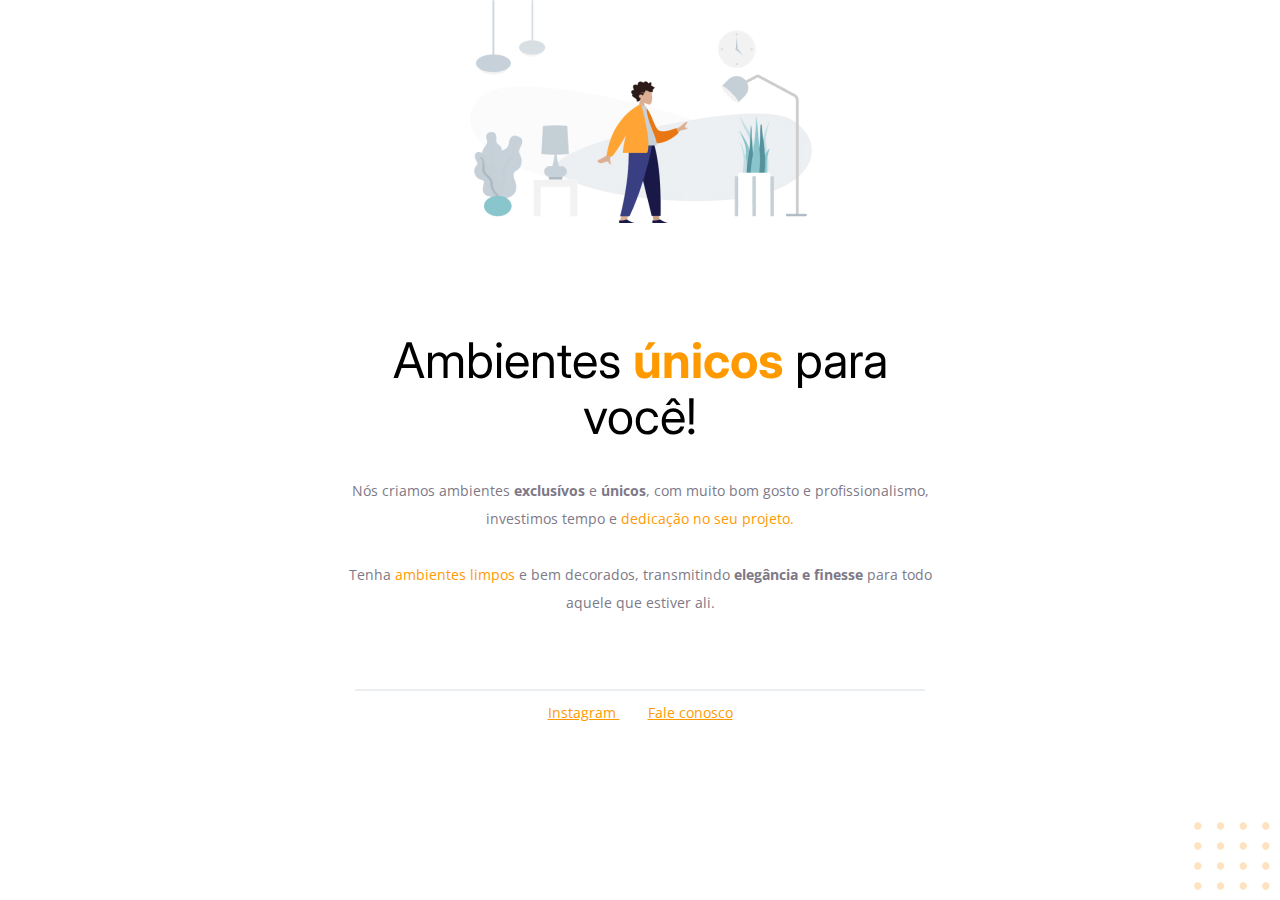
<file: Stage 2/Projeto 01/index.html>
<!DOCTYPE html>
<html lang="pt-br">
<head>
    <link rel="preconnect" href="https://fonts.googleapis.com">
    <link rel="preconnect" href="https://fonts.gstatic.com" crossorigin>

    <meta charset="UTF-8">
    <meta name="viewport" content="width=device-width, initial-scale=1.0">
    
    <title>Móveis customizados</title>

    <link 
    href="https://fonts.googleapis.com/css2?family=Inter:wght@400;700&family=Open+Sans:wght@400;700&display=swap" 
    rel="stylesheet">

    <link rel="stylesheet" href="style.css">

</head>
<body>
    <div id="hero">
        <img 
        src="images/img1.jpg"
        alt="Desenho de uma pessoa vestindo uma camisa amarela em uma sala com móveis">
    
    <h1>Ambientes <span>únicos</span> para você!</h1>
    <p>
        Nós criamos ambientes <strong>exclusívos</strong>
         e <strong>únicos</strong>, 
        com muito bom gosto e profissionalismo, 
        investimos tempo e <span>dedicação no seu projeto.</span>
    
        <br>
        <br>

        Tenha <span>ambientes limpos</span> e bem decorados,
         transmitindo <strong>elegância e finesse</strong>
          para todo aquele que estiver ali.</p>
    </p>
    </div>

    <div id="footer">

        <div 
        id="line">
        </div>

        <a 
        target="_blank"
        href="https://instagram.com/moveisparavoce">Instagram
    </a>


    
        <a href="mailto:contato@moveisparavoce.com">Fale conosco</a>
    </div>

    <img
    id="balls"
    src="images/balls.svg"
    alt="Bolinhas laranjadas no canto direito inferior da tela">
</body>
</html>
</file>
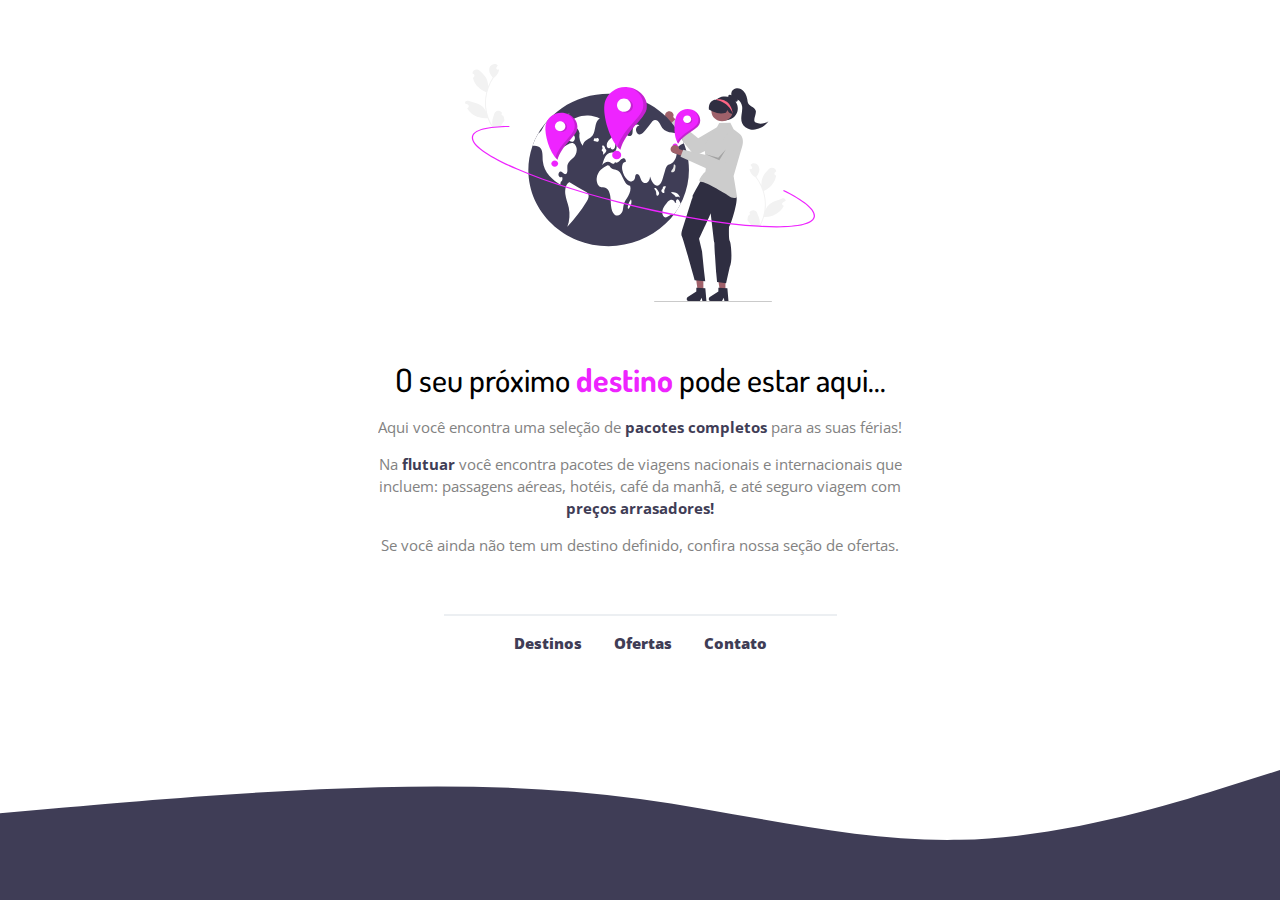
<file: Stage 2/Projeto 02/index.html>
<!DOCTYPE html>
<html lang="pt-br">
  <head>
    <link rel="preconnect" href="https://fonts.googleapis.com" />
    <link rel="preconnect" href="https://fonts.gstatic.com" crossorigin />

    <meta charset="UTF-8" />
    <meta name="viewport" content="width=device-width, initial-scale=1.0" />
    <title>O próximo destino</title>

    <link
      href="https://fonts.googleapis.com/css2?family=Dosis:wght@500;600&family=Open+Sans:wght@400;700&display=swap"
      rel="stylesheet"
    />

    <link rel="stylesheet" href="style.css" />

    <link rel="shortcut icon" href="images/favicon.svg" />
  </head>
  <body>
    <div id="main">
      <img
        src="images/world.svg"
        alt="Desenho de uma pessoa segurando pontos no globo terrestre"
      />

      <h1>O seu próximo <span>destino</span> pode estar aqui...</h1>

      <p>
        Aqui você encontra uma seleção de
        <strong>pacotes completos</strong> para as suas férias!
      </p>

      <p>
        Na <strong>flutuar</strong> você encontra pacotes de viagens nacionais e
        internacionais que <br />
        incluem: passagens aéreas, hotéis, café da manhã, e até seguro viagem
        com <br />
        <strong>preços arrasadores!</strong>
      </p>

      <p>
        Se você ainda não tem um destino definido, confira nossa seção de
        ofertas.
      </p>
    </div>

    <div id="footer">
      <div id="line"></div>

      <a target="_blank">Destinos</a>

      <a target="_blank">Ofertas</a>

      <a target="_blank">Contato</a>
    </div>

    <img
      id="wave"
      src="images/wave.svg"
      alt="Uma grande onda preta que preenche o final da página"
    />
  </body>
</html>
</file>
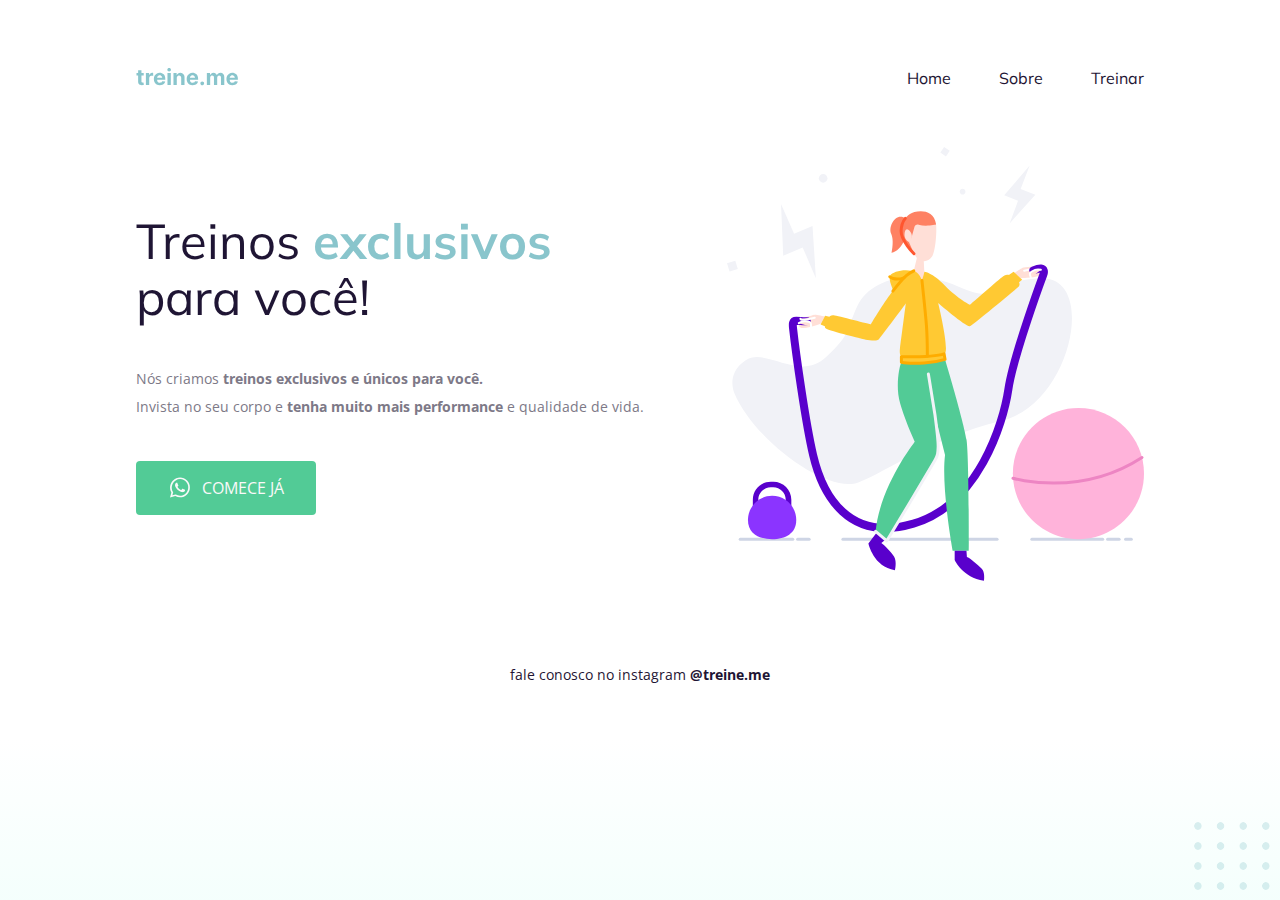
<file: Stage 2/Projeto 03/index.html>
<!DOCTYPE html>
<html lang="pt-br">
<head>
  <link rel="preconnect" href="https://fonts.googleapis.com">
  <link rel="preconnect" href="https://fonts.gstatic.com" crossorigin>

  <meta charset="UTF-8">
  <meta name="viewport" content="width=device-width, initial-scale=1.0">
  <title>treine.me</title>

  <link href="https://fonts.googleapis.com/css2?family=Mulish:wght@400;700&family=Open+Sans:wght@400;700&display=swap" rel="stylesheet">

  <link rel="stylesheet" href="style.css">
</head>
<body>

  <div class="page">

      <nav>
        <a id="logo" href="#">
          <img src="images/logo.svg">
        </a>
        <ul>
          <li><a href="#">Home</a></li>
          <li><a href="#">Sobre</a></li>
          <li><a href="#">Treinar</a></li>
        </ul>
      </nav>

  <main>

    <section class="text">

      <h1>
        Treinos <span>exclusivos</span><br> para você!</br>
      </h1>

      <p>Nós criamos <strong>treinos exclusivos e únicos para você.</strong><br>
        Invista no seu corpo e <strong>tenha muito mais performance</strong> e qualidade de vida.
      </p>

      <button>
        <img src="images/whats.svg" alt="Ícone do WhatsApp">
        Comece já
      </button>

    </section>

    <img src="images/fitness.svg" alt="Desenho de uma mulher pulando corda numa academia">

  </main>
  <footer>
    fale conosco no instagram 
    <a href="https://instagram.com/treineme" target="_blank">@treine.me</a>
  </footer>
  </div>

  <img id="balls" src="images/balls.svg" alt="Bolinhas decorativas verdes no canto inferior direito da página">

</body>
</html>
</file>
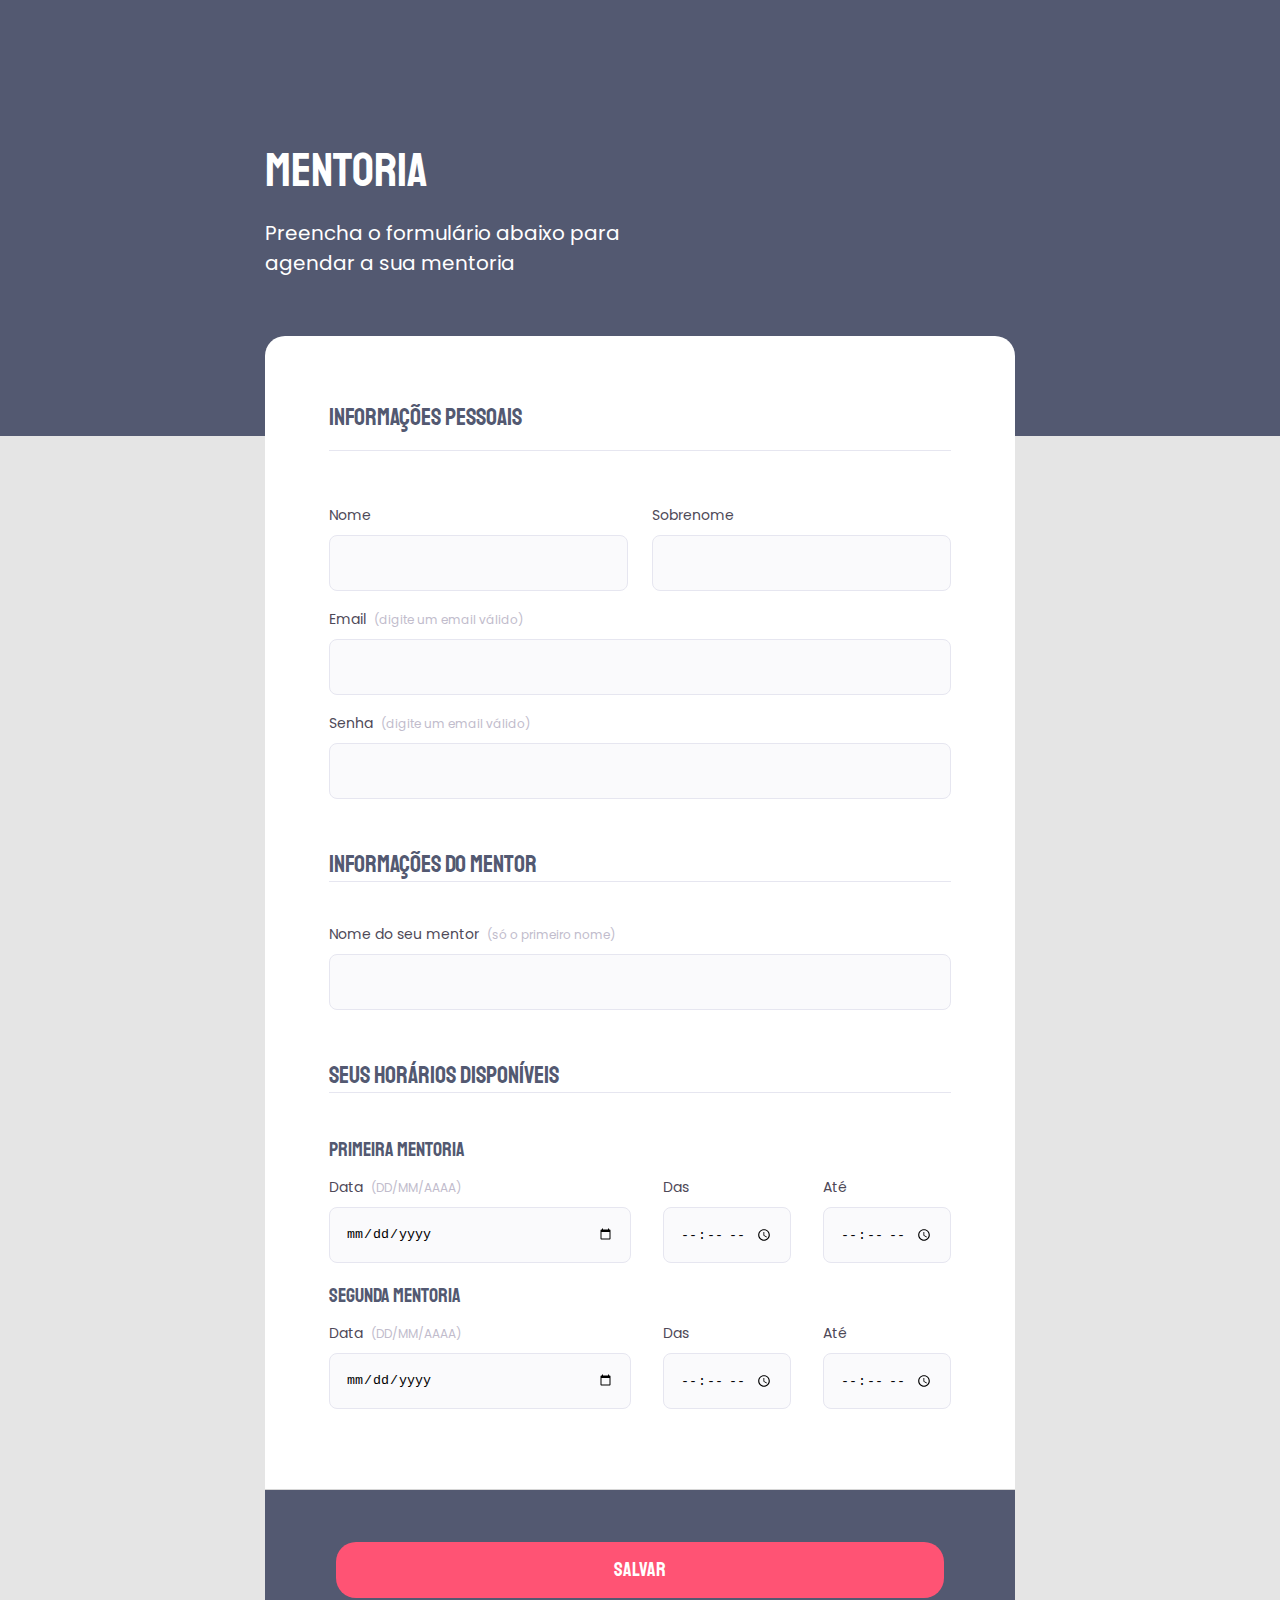
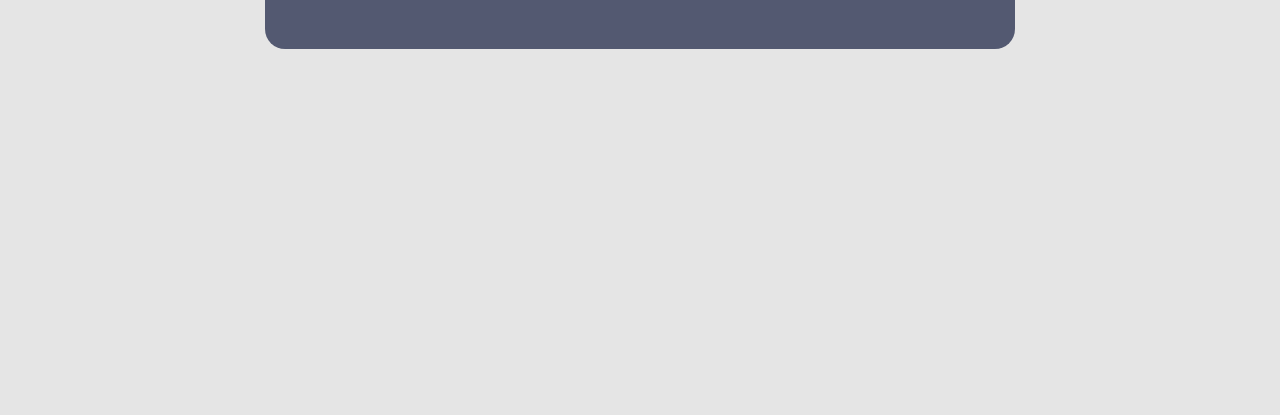
<file: Stage 3/Desafio 01/index.html>
<!DOCTYPE html>
<html lang="pt-br">

<head>
  <meta charset="UTF-8" />
  <meta name="viewport" content="width=device-width, initial-scale=1.0" />
  <title>Mentoria</title>

  <link rel="preconnect" href="https://fonts.googleapis.com" />
  <link rel="preconnect" href="https://fonts.gstatic.com" crossorigin />
  <link href="https://fonts.googleapis.com/css2?family=Poppins&family=Staatliches&display=swap" rel="stylesheet" />
  <link rel="stylesheet" href="style.css" />
</head>

<body>
  <div class="page">
    <header>
      <h1>Mentoria</h1>
      <p>Preencha o formulário abaixo para<br> agendar a sua mentoria</br></p>
    </header>
  </div>
  <form>
    <fieldset>
      <div class="fieldset-wrapper">
        <legend>Informações Pessoais</legend>

        <div class="double-form">
          <div class="input-wrapper">
            <label for="event-name">Nome</label>
            <input type="text" name="event-name">
          </div>

          <div class="input-wrapper">
            <label for="event-surname">Sobrenome</label>
            <input type="text" name="event-surname">
          </div>
        </div>

        <div class="input-wrapper">
          <label for="event-email">Email <span>(digite um email válido)</span></label>
          <input type="email" name="event-email">
        </div>

        <div class="input-wrapper">
          <label for="event-password">Senha <span>(digite um email válido)</span></label>
          <input type="password" name="event-password">
        </div>
    </fieldset>
    </div>

    <fieldset>
      <div class="fieldset-wrapper2">
        <legend>Informações do Mentor</legend>

        <div class="input-wrapper">
          <label for="event-name">Nome do seu mentor <span>(só o primeiro nome)</span></label>
          <input type="text" name="event-name">
        </div>
      </div>
    </fieldset>

    <fieldset>
      <div class="fieldset-wrapper3">
        <legend>Seus horários disponíveis</legend>

        <h2>Primeira Mentoria</h2>

        <div class="date-col">
          <div class="input-wrapper">
            <label for="event-name">Data <span>(DD/MM/AAAA)</span></label>
            <input type="date" name="event-name">
          </div>

          <div class="input-wrapper">
            <label for="event-begin">Das</label>
            <input type="time" name="event-begin">
          </div>

          <div class="input-wrapper">
            <label for="event-end">Até</label>
            <input type="time" name="event-end">
          </div>
        </div>
    </fieldset>

    <fieldset>
      <h2>Segunda Mentoria</h2>

      <div class="date-col2">
        <div class="input-wrapper">
          <label for="event-name">Data <span>(DD/MM/AAAA)</span></label>
          <input type="date" name="event-name">
        </div>

        <div class="input-wrapper">
          <label for="event-begin">Das</label>
          <input type="time" name="event-begin">
        </div>

        <div class="input-wrapper">
          <label for="event-end">Até</label>
          <input type="time" name="event-end">
        </div>
      </div>
    </fieldset>
    </div>
  </form>
  <footer>
    <button>Salvar</button>
  </footer>
</body>

</html>
</file>
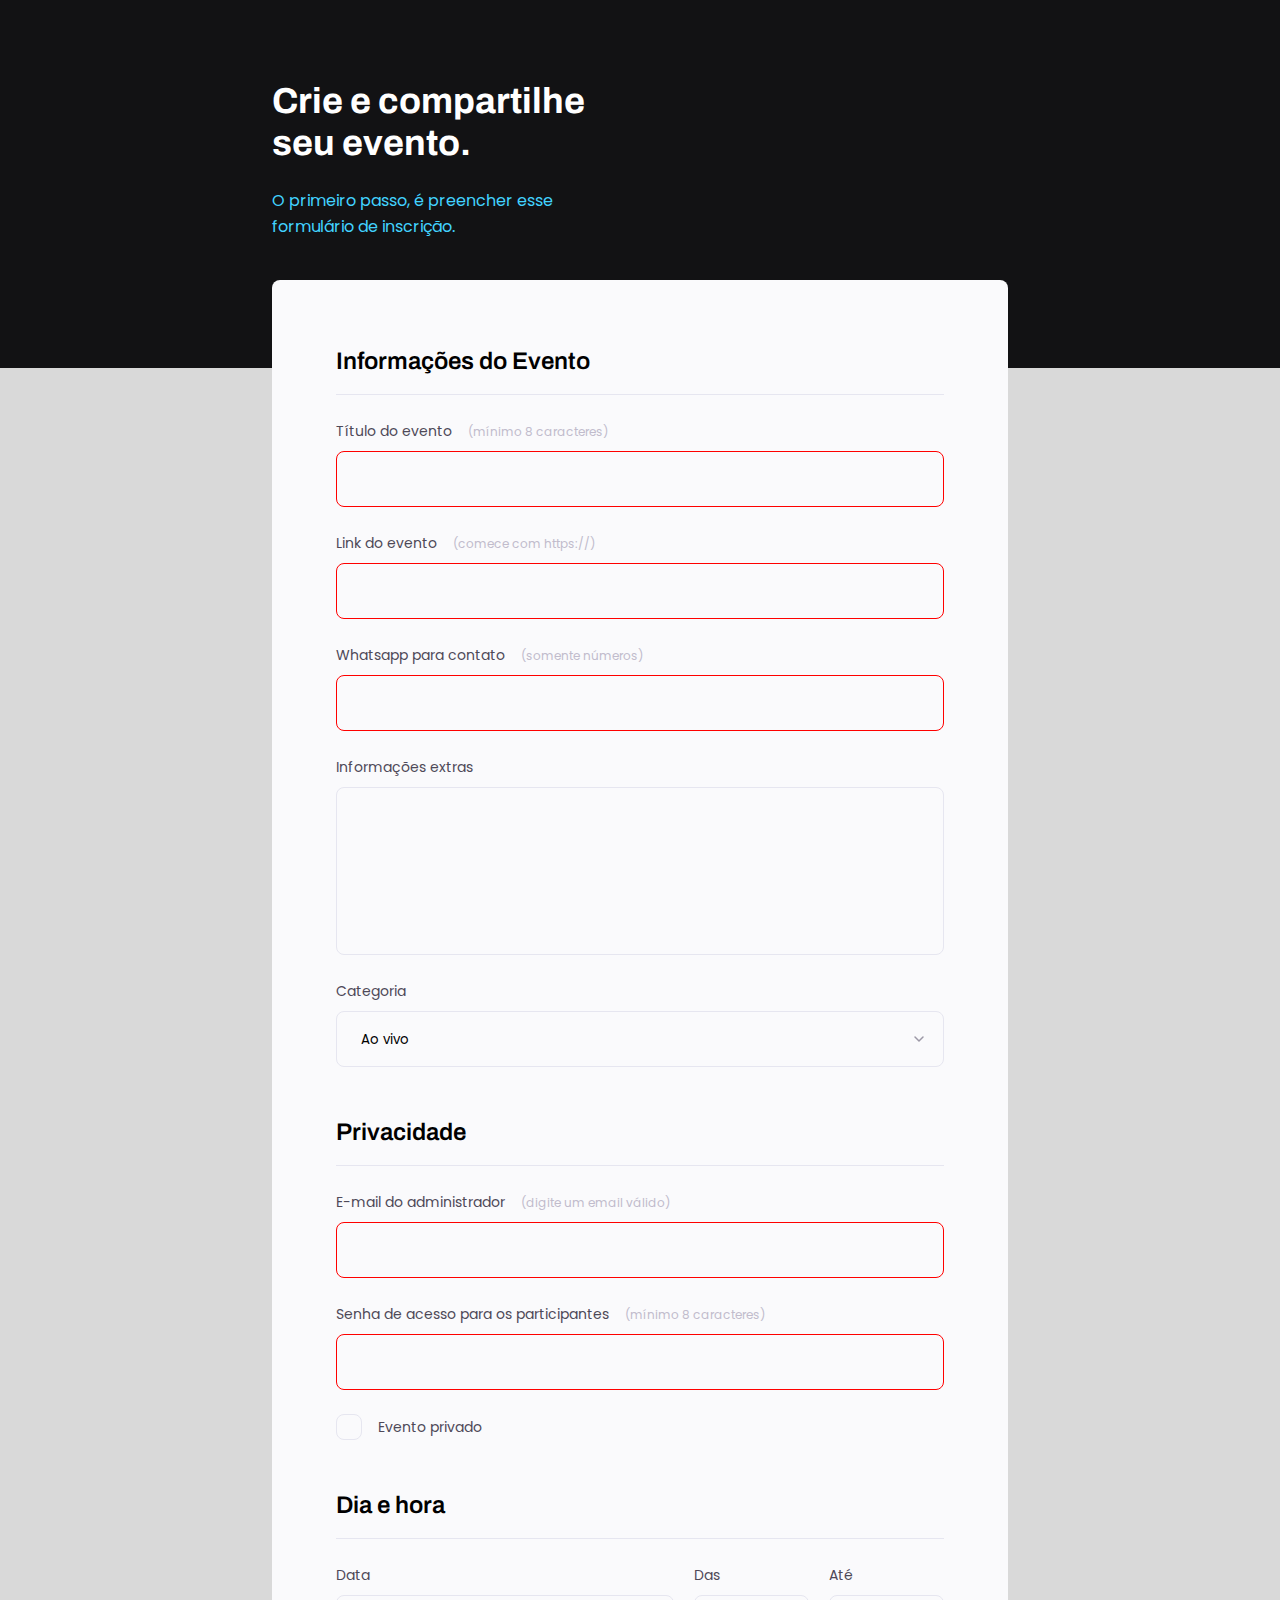
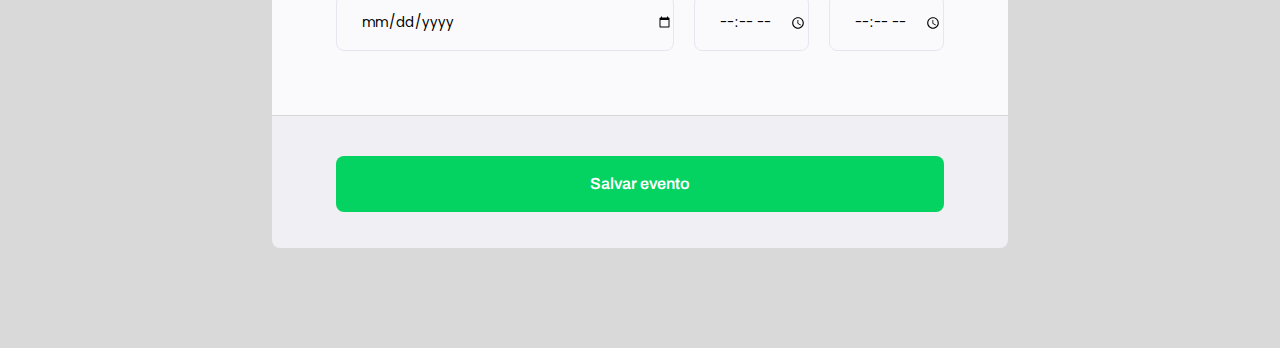
<file: Stage 3/Projeto 01/index.html>
<!DOCTYPE html>
<html lang="pt-br">

<head>
  <meta charset="UTF-8" />
  <meta name="viewport" content="width=device-width, initial-scale=1.0" />
  <title>Crie seu evento</title>

  <link rel="preconnect" href="https://fonts.googleapis.com" />
  <link rel="preconnect" href="https://fonts.gstatic.com" crossorigin />
  <link href="https://fonts.googleapis.com/css2?family=Archivo:wght@600;700&family=Poppins&display=swap"
    rel="stylesheet" />

  <link rel="stylesheet" href="style.css" />
</head>

<body>
  <div class="page">
    <header>
      <h1>
        Crie e compartilhe <br />
        seu evento.<br />
      </h1>
      <p>
        O primeiro passo, é preencher esse <br />formulário de inscrição.<br />
      </p>
  </div>
  </header>
  <form id="my-form">

    <fieldset>
      <div class="fieldset-wrapper">
        <legend>Informações do Evento</legend>

        <div class="input-wrapper">
          <label for="event-title">Título do evento <span>(mínimo 8 caracteres)</span></label>
          <input type="text" name="event-title" required minlength="8">
        </div>

        <div class="input-wrapper">
          <label for="event-link">Link do evento <span>(comece com https://)</span></label>
          <input type="text" name="event-link" required>
        </div>

        <div class="input-wrapper">
          <label for="event-whatsapp">Whatsapp para contato <span>(somente números)</span></label>
          <input type="number" name="event-whatsapp" required>
        </div>

        <div class="input-wrapper">
          <label for="event-whatsapp">Informações extras</label>
          <textarea style="resize:none;" id="event-info"></textarea>
        </div>

        <div class="input-wrapper">
          <label for="event-category">Categoria</label>
          <select id="event-category">
            <option value="live">Ao vivo</option>
            <option value="podcast">Podcast</option>
            <option value="menthorship">Mentoria</option>
          </select>
        </div>
      </div>
    </fieldset>

    <fieldset>
      <div class="fieldset-wrapper">
        <legend>Privacidade</legend>

        <div class="input-wrapper">
          <label for="event-email">E-mail do administrador <span>(digite um email válido)</span></label>
          <input type="email" name="event-email" required>
        </div>

        <div class="input-wrapper">
          <label for="event-password">Senha de acesso para os participantes <span>(mínimo 8 caracteres)</span></label>
          <input type="password" name="event-password" required minlength="8">
        </div>

        <div class="checkbox-wrapper">
          <input type="checkbox" id="event-private" required>
          <label for="event-private">Evento privado</label>
        </div>
    </fieldset>

    <fieldset>
      <div class="fieldset-wrapper">
        <legend>Dia e hora</legend>

        <div class="col-3">
          <div class="input-wrapper">
            <label for="event-date">Data</label>
            <input type="date" name="event-date">
          </div>

          <div class="input-wrapper">
            <label for="event-begin">Das</label>
            <input type="time" name="event-begin">
          </div>

          <div class="input-wrapper">
            <label for="event-end">Até</label>
            <input type="time" name="event-end">
          </div>
        </div>
    </fieldset>
  </form>
  <footer>
    <input class="button" type="submit" form="my-form" value="Salvar evento">
  </footer>

</body>

</html>
</file>
<file: Stage 2/Projeto 01/style.css>
body {
  font-family: 'Open Sans', sans-serif;

  text-align: center;
  margin: 0;
}

#hero{
  width: 592px;
  margin: 0 auto 72px;
}

#hero img {
  margin-bottom: 72px;
}

h1 {
  font-family: 'Inter', sans-serif;
  font-size: 49px;
  line-height: 56px;
  font-weight: normal;

  margin-bottom: 32px;
}

h1 span{
  font-weight: bold;
}

span, a{
  color:#FF9900;
}

p, #footer{
  color:#7D7987;
  
  font-size: 14px;
  line-height: 28px;
}

#footer {
  margin-bottom: 32px;
}

#footer a + a{
  margin-left: 28px;
}

#line {
  width: 568px;
  border: 1px solid #ECEFF2;

  margin: 0 auto 8px;
}

#balls {
  position: fixed;
  bottom: 0px;
  right: 0px;
}
</file>
<file: Stage 2/Projeto 02/style.css>
body {
  font-family: "Open Sans", sans-serif;

  text-align: center;
  margin: 0;
}

#main {
  width: 626px;
  height: 486px;
  margin: 64px auto 64px;
}

#main img {
  margin-bottom: 32px;
}

h1 {
  font-family: "Dosis";
  font-weight: 500;
  font-size: 32px;
  line-height: 40px;

  margin-bottom: 16px;
}

span {
  color: #ee24ff;
  font-weight: bold;
}

strong {
  color: #3f3d56;
}

p {
  color: #828282;

  font-size: 15px;
  line-height: 22px;
}

a {
  color: #3f3d56;
  font-weight: 800;
  font-size: 15px;
  line-height: 147.68%;
}

#footer a + a {
  margin-left: 28px;
}

#line {
  width: 391px;
  border: 1px solid #eceff2;

  margin: 0 auto 16px;
}

#wave {
  position: absolute;
  transform: translateX(-50%);
  width: 100%;
  bottom: 0;
}
</file>
<file: Stage 2/Projeto 03/style.css>
*{
  margin: 0;
  padding: 0;
  box-sizing: border-box;
}

body {
  font-family: 'Open Sans', sans-serif;

  background:
  linear-gradient(180deg, rgba(227, 255, 248, 0) 82.08%, rgba(227, 255, 248, 0.38) 100%);
  min-height: 100vh;
}

.page {
  width: 1008px;
  margin: 0 auto;
  padding-top: 64px;
}

nav {
  display: flex;
  justify-content: space-between;
  align-items: center;

  margin-bottom: 56px;
}

ul {
  display: flex;
  list-style: none;
  gap: 48px;
  margin: 0;
  padding: 0;
}

a {
  color:#1F1534; 
  text-decoration: none;
}

ul li a:hover {
  font-weight: bold;
}

h1, ul {
  font-family: 'Mulish', sans-serif;
}

main {
  display: flex;
  justify-content: space-between;
  align-items: center;
}

h1 {
  font-weight: 400;
  font-size: 49px;
  line-height: 56px;
  color:#1F1534;
}

h1 span {
  color:#89C5CC;
  font-weight: bold;
}

section p {
  color:#7D7987;
  font-size: 14px;
  line-height: 28px;

  margin: 40px 0;
}

button {
  color:#F9F9F9;
  text-transform: uppercase;
  font-family: 'Open Sans', sans-serif;

  background-color:#52CB96;
  border-color: #52CB96;
  border-radius: 4px;
  border: none;

  display: flex;
  align-items: center;
  flex-direction: row;
  justify-content: center;
  padding: 14px 32px 15px;
  gap: 10px;

  font-size: 16px;
  line-height: 20px;
}

button:hover {
  background-color:#40af7f;
  transition: 400ms;
  cursor: pointer;
}

footer {
  font-family: 'Open Sans', sans-serif;
  color:#1F1534;
  font-size: 14px;
  line-height: 28px;

  text-align: center;
  margin-top: 80px;
}

footer a {
  font-weight: bold;
}

#balls {
  position: fixed;
  bottom: 0;
  right: 0;
}
</file>
<file: Stage 3/Desafio 01/style.css>
* {
    margin: 0;
    padding: 0;
    box-sizing: border-box;
}

body {
    background-color: #e5e5e5;
}

body::-webkit-scrollbar{
    display: none;
    -ms-overflow-style: none;
}

body::before {
    content: '';
    width: 100%;
    height: 436px;

    position: absolute;
    top: 0;
    left: 0;
    z-index: -1;
    background-color: #535971;
    ;
 }

 header {
     width: 750px;
     margin: 140px auto 58px;
 }

h1 {
    font-family: 'Staatliches', cursive;
    font-weight: 400;
    font-size: 48px;
    line-height: 60px;

    color: white;

    padding-bottom: 18px;
}

p {
    font-family: 'Poppins', sans-serif;
    font-weight: 400;
    font-size: 20px;
    line-height: 30px;

    color: white;
}

fieldset {
    border: none;
}

form {
    width: 750px;
    background: white;
    border-radius: 20px 20px 0px 0px;

    padding: 64px 64px;
    margin: 58px auto 0;
}

fieldset legend {
    font-family: 'Staatliches';
    font-weight: 400;
    font-size: 24px;
    line-height: 34px;

    color: #535971;

    margin-bottom: 52px;
}

.fieldset-wrapper legend {
    border-bottom: 1px solid #E6E6F0;
    padding-bottom: 16px;
}

.input-wrapper {
    width: 100%;

    display: flex;
    flex-direction: column;
    gap: 8px;

    margin-bottom: 16px;
}

label {
    font-family: 'Poppins';
    font-weight: 400;
    font-size: 14px;
    line-height: 24px;

    color: #4E4958;
}

fieldset span {
    font-family: 'Poppins';
    font-style: normal;
    font-weight: 400;
    font-size: 12px;
    line-height: 20px;

    color: #C1BCCC;

    margin-left: 4px;
}

input {
    height: 56px;

    background: #FAFAFC;
    border: 1px solid #E6E6F0;
    border-radius: 8px;
    padding: 16px;
}

.double-form {
    display: flex;
    gap: 24px;
}

.fieldset-wrapper2 legend {
    margin-top: 32px;
    margin-bottom: 40px;
}

.fieldset-wrapper3 legend {
    margin-top: 32px;
    margin-bottom: 40px;
}

h2 {
    font-family: 'Staatliches';
    font-weight: 400;
    font-size: 20px;
    line-height: 34px;

    color: #535971;

    margin-bottom: 8px;
}

.fieldset-wrapper2 legend, .fieldset-wrapper3 legend {
    padding-bottom: 8x;
    border-bottom: 1px solid #E6E6F0;
}

.date-col, .date-col2 {
    display: flex;
    gap: 32px;
}

.date-col > div:nth-child(1) {
    width: 100%;
}

.date-col > div:nth-child(2) {
    width: 140px;
}

.date-col > div:nth-child(3) {
    width: 140px;
}

.date-col2 > div:nth-child(1) {
    width: 100%;
}

.date-col2 > div:nth-child(2) {
    width: 140px;
}

.date-col2 > div:nth-child(3) {
    width: 140px;
}

footer {
  border-top: 1px solid #d6d6d6;
    
  background: #535971;
  border-radius: 0 0 20px 20px;
  margin: 0 auto;
  width: 750px;
  height: 160px;

  padding: 52px 71px;

  margin-bottom: 366px;
}

footer button {
  width: 100%;

  font-family: 'Staatliches';
  font-weight: 400;
  font-size: 20px;
  line-height: 26px;

  color: white;

  padding: 15px 40px;
  gap: 10px;
  border: none;
  background: #FF5374;
  border-radius: 20px;
}
</file>
<file: Stage 3/Projeto 01/style.css>
* {
    margin: 0;
    padding: 0;
    box-sizing: border-box;
}

body, input, button, select, textarea {
    font-family: 'Poppins', sans-serif;
}

body {
    background-color: #D9D9D9;
}

body::before {
    content: '';
    width: 100%;
    height: 368px;
 
    position: absolute;
    top: 0;
    left: 0;
    z-index: -1; 
    background-color: #121214;
 }

.page {
    width: 736px;
    margin: auto;
}

header {
    width: 319px;

    margin-top: 80px;
}

header h1 {
    font-family: 'Archivo';
    font-weight: 700;
    font-size: 36px;
    line-height: 42px;
    color: white;
    
    margin-bottom: 24px;
}

header p {
    font-family: 'Poppins';
    font-weight: 400;
    font-size: 16px;
    line-height: 26px;

    color: #42D3FF;
}

form {
    margin-top: 40px;
    background-color: #fafafc;
    border-radius: 8px 8px 0 0;
    min-height: 300px;
    width: 736px;
    margin: 40px auto 0px;
    padding: 64px;

    display: flex;
    flex-direction: column;
    gap: 48px;
}

fieldset {
    border: none;
}

.fieldset-wrapper {
    display: flex;
    flex-direction: column;
    gap: 24px;
}

fieldset legend {
    font-family: 'Archivo';
    font-weight: 600;
    font-size: 24px;
    line-height: 34px;

    width: 100%;
    border-bottom: 1px solid #E6E6F0;
    padding-bottom: 16px;
}

.input-wrapper {
    display: flex;
    flex-direction: column;
}

.input-wrapper label, .checkbox-wrapper label {
    font-family: 'Poppins';
    font-weight: 400;
    font-size: 14px;
    line-height: 24px;

    color: #4E4958;

    margin-bottom: 8px;
}

.input-wrapper label span {
    margin-left: 12px;
    
    font-family: 'Poppins';
    font-size: 12px;
    line-height: 20px;
    color: #C1BCCC;
}

.input-wrapper label span:hover {
    color: #4E4958;
}

.input-wrapper input,
.input-wrapper textarea,
.input-wrapper select {
    background: #FAFAFC;

    border: 1px solid #E6E6F0;
    border-radius: 8px;

    width: 100%;
    height: 56px;
    padding-left: 24px;
}

.input-wrapper textarea {
    padding: 0;
    height: 168px;
}

.input-wrapper select {
    appearance: none;
    -webkit-appearance: none;

    background-image: url("data:image/svg+xml,%3Csvg width='24' height='24' viewBox='0 0 24 24' fill='none' xmlns='http://www.w3.org/2000/svg'%3E%3Cg clip-path='url(%23clip0_1_54)'%3E%3Cpath d='M8 10L12 14L16 10' stroke='%239C98A6' stroke-width='1.5' stroke-linecap='round' stroke-linejoin='round'/%3E%3C/g%3E%3Cdefs%3E%3CclipPath id='clip0_1_54'%3E%3Crect width='24' height='24' fill='white'/%3E%3C/clipPath%3E%3C/defs%3E%3C/svg%3E%0A");
    background-repeat: no-repeat;
    background-position: right 12px top 50%;
}

.col-3 {
    display: flex;
    gap: 20px;
    box-sizing: border-box;
}

.col-3 > div:nth-child(1) {
    width: 100%;
}

.checkbox-wrapper {
    position: relative;
}

.checkbox-wrapper label {
    user-select: none;
    display: flex;
    align-items: center;
    gap: 16px;

    margin: 0;
}

.checkbox-wrapper input {
    width: 24px;
    height: 24px;
    position: absolute;
    top: 0;
    left: 0;

    opacity: 0%;
}

.checkbox-wrapper label::before {
    content: '';
    width: 24px;
    height: 24px;
    display: block;

    border: 1px solid #E6E6F0;
    border-radius: 8px;
}

.checkbox-wrapper input:checked + label::before {
    background-image: url("data:image/svg+xml,%3Csvg width='18' height='14' viewBox='0 0 18 14' fill='none' xmlns='http://www.w3.org/2000/svg'%3E%3Cpath d='M6 11.17L1.83 7L0.410004 8.41L6 14L18 2L16.59 0.589996L6 11.17Z' fill='%2342D3FF'/%3E%3C/svg%3E%0A");
    background-repeat: no-repeat;
    background-position: center;

}

.checkbox-wrapper input:focus + label:before {
    outline: 2px solid #121214;
}

footer {
    border-top: 1px solid #d6d6d6;
    
    background: #f0f0f4;
    border-radius: 0 0 8px 8px;
    margin: 0 auto;
    width: 736px;
    height: 133px;

    padding: 40px 64px;

    margin-bottom: 100px;
}

footer .button {
    font-family: 'Archivo';
    font-weight: 600;
    font-size: 16px;
    line-height: 26px;

    color: white;
    border-radius: 8px;
    border: none;
    background-color: #04D361;
    width: 100%;
    height: 56px;
}

footer .button:hover {
    cursor: pointer;
    background-color: #06b353;
}

input:invalid {
    border: 1px solid red;
}
</file>
